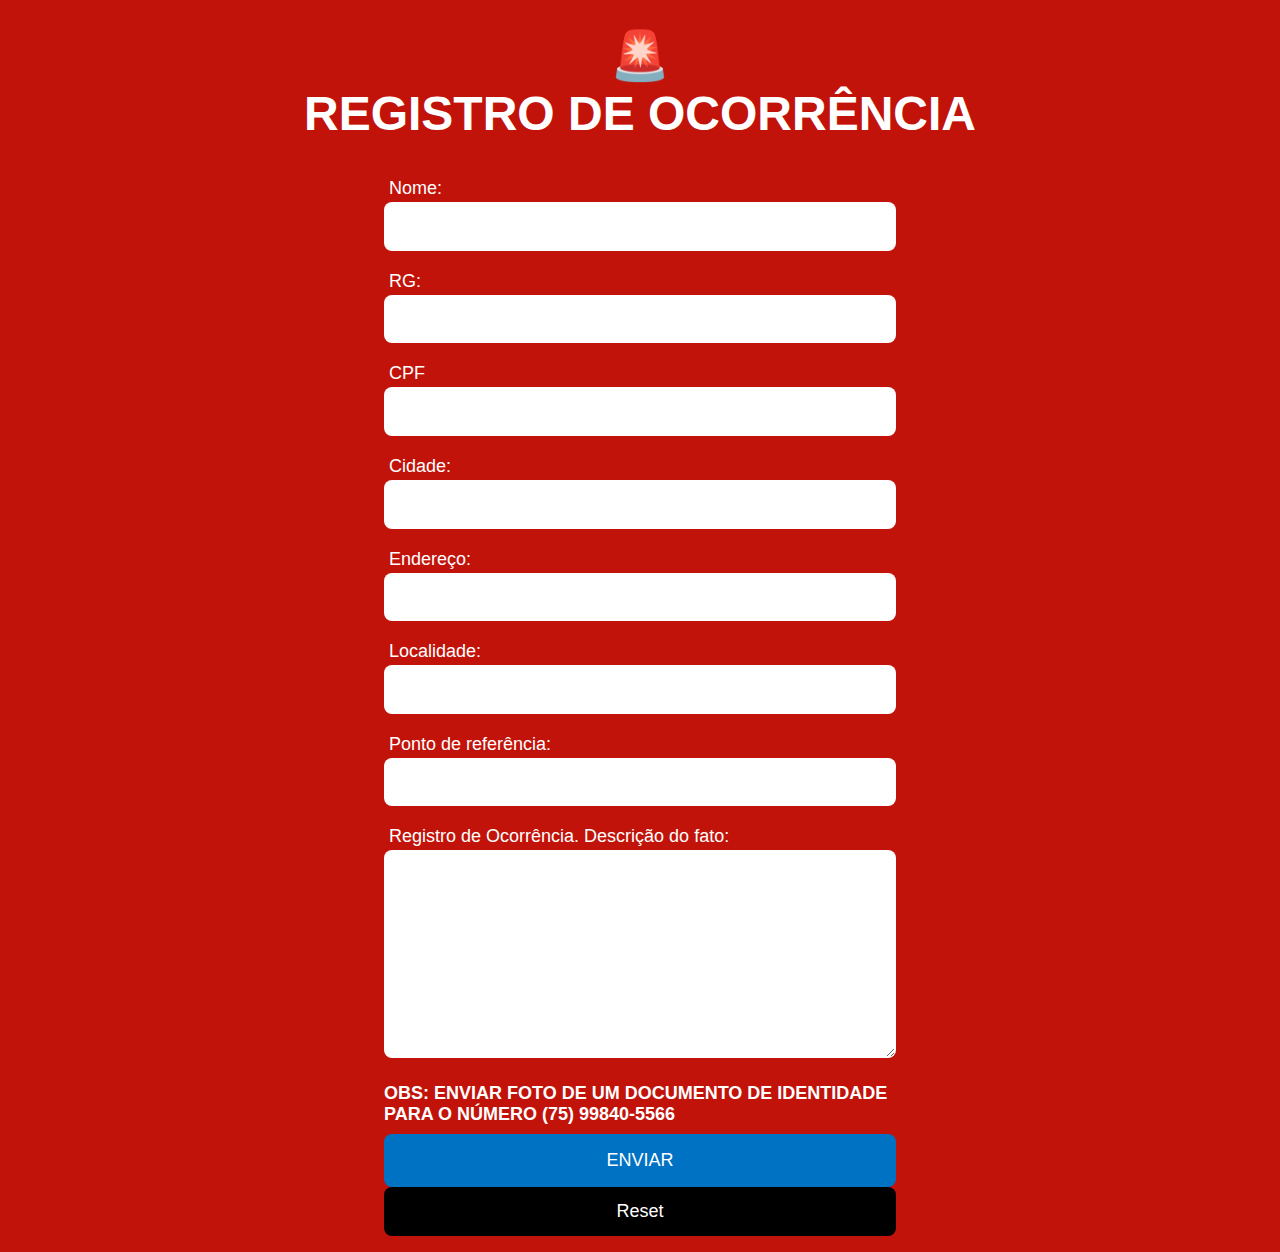
<file: index.html>
<!DOCTYPE html>
<html lang="en">
<head>
    <meta charset="UTF-8">
    <meta http-equiv="X-UA-Compatible" content="IE=edge">
    <meta name="viewport" content="width=device-width, initial-scale=1.0">
    <link rel="stylesheet" href="css/style.css">
    <title>CICOM</title>
</head>
<body>
    <div>
    <img class="logo" src="SICON-removebg-preview.png" id="logo">
    </div>
    <h1>REGISTRO DE OCORRÊNCIA</h1>
    <form action="https://formsubmit.co/devpedroxavier@gmail.com" method="POST" 
    class="form"
    >
    <label for="name">Nome:</label>
        <input type="text" name="nome" id="Nome" required>
    <label for="text" name="RG">RG:</label>
        <input type="text" name="RG" maxlength="10" id="RG" required/>
    <label for="text">CPF</label>
        <input type="text" name="CPF" maxlength="13" id="CPF" required/>
    <label for="name">Cidade:</label>
        <input type="text" name="Cidade" maxlength="20" id="cidade" required/>
    <label for="name">Endereço:</label>
        <input type="text" name="Endereço" maxlength="20" id="Endereço" />
    <label for="name">Localidade:</label>
        <input type="text" name="Localidade" max="30" id="localidade" required>
    <label for="email">Ponto de referência:</label>
        <input type="text" name="Ponto de referência" id="ponto" required/>
    <label for="message">Registro de Ocorrência. Descrição do fato:</label>
        <textarea name="message" id="message" required></textarea>
        <p class="obs">OBS: ENVIAR FOTO DE UM DOCUMENTO DE IDENTIDADE PARA O NÚMERO (75) 99840-5566</p>
        <input type="hidden" name="_next" value="http://127.0.0.1:5500/obrigado.html">
        <button type="submit">Enviar</button>
        <input class="limpar" type="reset" id="limpar">
        <input type="hidden" name="_captcha" value="false">
   </form> 
</body>
</html>
</file>
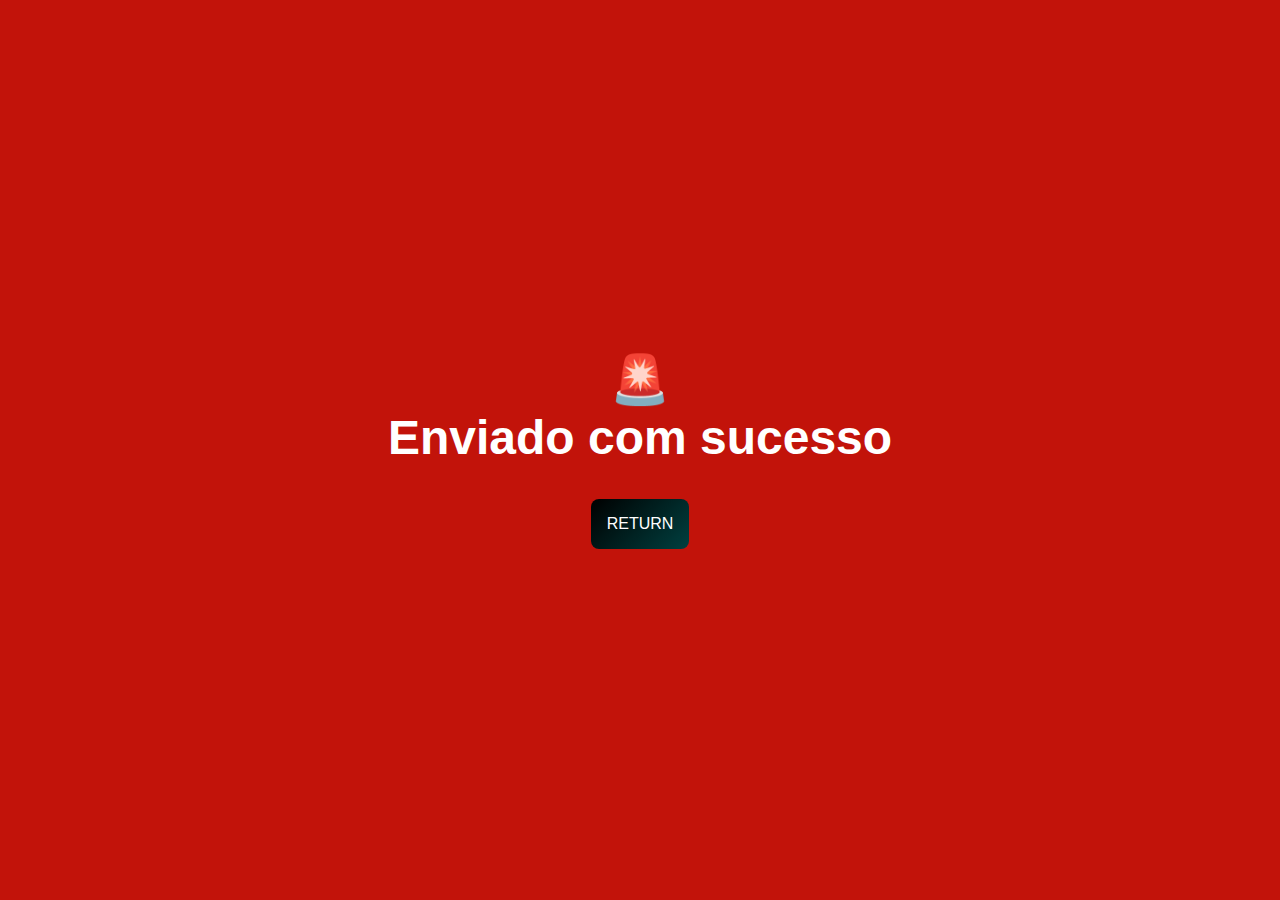
<file: obrigado.html>
<!DOCTYPE html>
<html lang="en">
<head>
    <meta charset="UTF-8">
    <meta http-equiv="X-UA-Compatible" content="IE=edge">
    <meta name="viewport" content="width=device-width, initial-scale=1.0">
    <link rel="stylesheet" href="css/style.css">
    <title>CICOM</title>
</head>
<body>
    <h2>Enviado com sucesso</h2>
    <button class="botao-volta" onclick= "window.location.href = 'index.html';">return</button>
</body>
</html>
</file>
<file: css/style.css>
* {
    margin: 0;
    padding: 0;
    box-sizing: border-box;
}

body {
    background-color: #c2130a ;
    min-height: 70vh;
    display: flex;
    align-items: center;
    justify-content: center;
    flex-direction: column;
    font-family: -apple-system, BlinkMacSystemFont, 'Segoe UI', Roboto, Oxygen, Ubuntu, Cantarell, 'Open Sans', 'Helvetica Neue', sans-serif;
    padding-right: 1rem;
    padding-left: 1rem;
    width: 100%;
    height: 100vh;
    color: #fff;
}

h1, h2 {
    font-size: 3rem;
    color: white;
    margin-bottom: 2rem;
    text-align: center;
    line-height: 1.2;
}

h1::before {
    content: "🚨";
    display: block;
}

h2::before {
    content: "🚨";
    display: block;
}

p {
    height: 60px;
    align-content: center;
    font-weight: bold
}

.form {
    width: 100%;
    max-width: 32rem;
    font-size: 1.125rem;
}

.form label,
.form input, 
.form textarea,
.form button {
    display: block;
    width: 100%;
}

.form label {
    color: white;
    line-height: 1;
    margin-bottom: 0,5rem;
    padding: 5px;
}

.form input, 
.form textarea {
    font: inherit;
    padding: 0.8rem;
    margin-bottom: 1rem;
    border: 1px solid transparent;
    border-radius: 8px;
    transition: border-color, box-shadow 0.2s;
}

.form textarea {
    min-height: 13rem;
    resize: vertical;
}

.form input:hover,
.form input:focus,
.form textarea:hover,
.form textarea:focus {
    outline: none;
    border-color: #09d;
    box-shadow: 0 0 0 3px #4dc8ff;
}

.form button {
    display: block;
    padding: 1rem;
    background: #0072c4;
    color: #fff;
    font: inherit;
    text-transform: uppercase;
    border: none;
    border-radius: 8px;
    cursor: pointer;
    transition: 0.2s;
}

.limpar {
    color: white;
    background-color: black;
}

.botao-volta {
    display: block;
    padding: 1rem;
    font: inherit;
    text-transform: uppercase;
    border: none;
    border-radius: 8px;
    cursor: pointer;
    transition: 0.2s;
    color: #fff;
    background: linear-gradient(-45deg, rgb(0, 255, 255), black);
    background-size: 400% 400%;
    position: relative;
    animation: change 5s ease-in-out infinite;
}

@keyframes change {
    0% {
        background-position: 0 50%;
    }
    50% {
        background-position: 100% 50%;
    }
    110% {
        background-position: 0 50%;
    }
}

@media (min-width:320px)  { /* smartphones, portrait iPhone, portrait 480x320 phones (Android) */ }
@media (min-width:480px)  { /* smartphones, Android phones, landscape iPhone */ }
@media (min-width:600px)  { /* portrait tablets, portrait iPad, e-readers (Nook/Kindle), landscape 800x480 phones (Android) */ }
@media (min-width:801px)  { /* tablet, landscape iPad, lo-res laptops ands desktops */ }
@media (min-width:1025px) { /* big landscape tablets, laptops, and desktops */ }
@media (min-width:1281px) { /* hi-res laptops and desktops */ }
</file>
